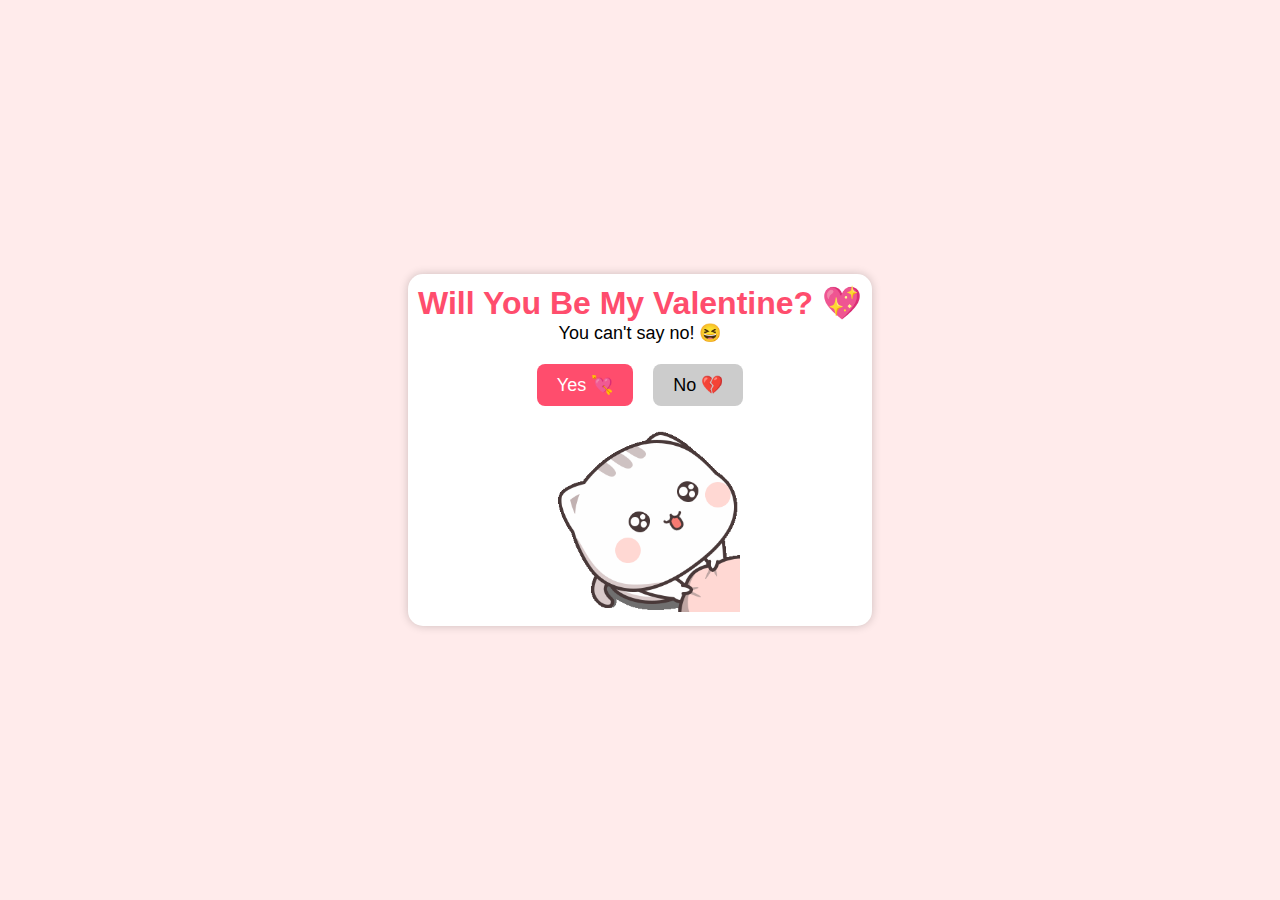
<file: index.html>
<!DOCTYPE html>
<html lang="en">
  <head>
    <meta charset="UTF-8" />
    <meta name="viewport" content="width=device-width, initial-scale=1.0" />
    <title>Will You Be My Valentine?</title>
    <link rel="stylesheet" href="style.css" />
  </head>
  <body>
    <div class="container" id="main-content">
      <h1>Will You Be My Valentine? 💖</h1>
      <p>You can't say no! 😆</p>
      <div class="btn-group">
        <button id="yes-btn">Yes 💘</button>
        <button id="no-btn">No 💔</button>
      </div>
      <!-- Cute Adorable Please GIF -->
      <img 
        src="images/pleading-cute.gif" 
        alt="Cute Adorable Please" 
        class="pleading-gif"
      />
    </div>

    <!-- Yay Page (Hidden Initially) -->
    <div id="yay-page" class="hidden fade-in">
      <div class="container">
        <h1>Yay! I knew you'd say yes! 😘💘</h1>
        
        <!-- Bubu Dudu "See Y’all" GIF -->
        <img 
          src="images/bubu-dudu-happy.gif" 
          alt="Bubu Dudu See Y'all" 
          class="happy-gif" 
        />
        
        <!-- Next Button to Love Letter Page -->
        <button id="next-btn">→</button>
      </div>
    </div>
    
    <script src="script.js"></script>
  </body>
</html>
</file>
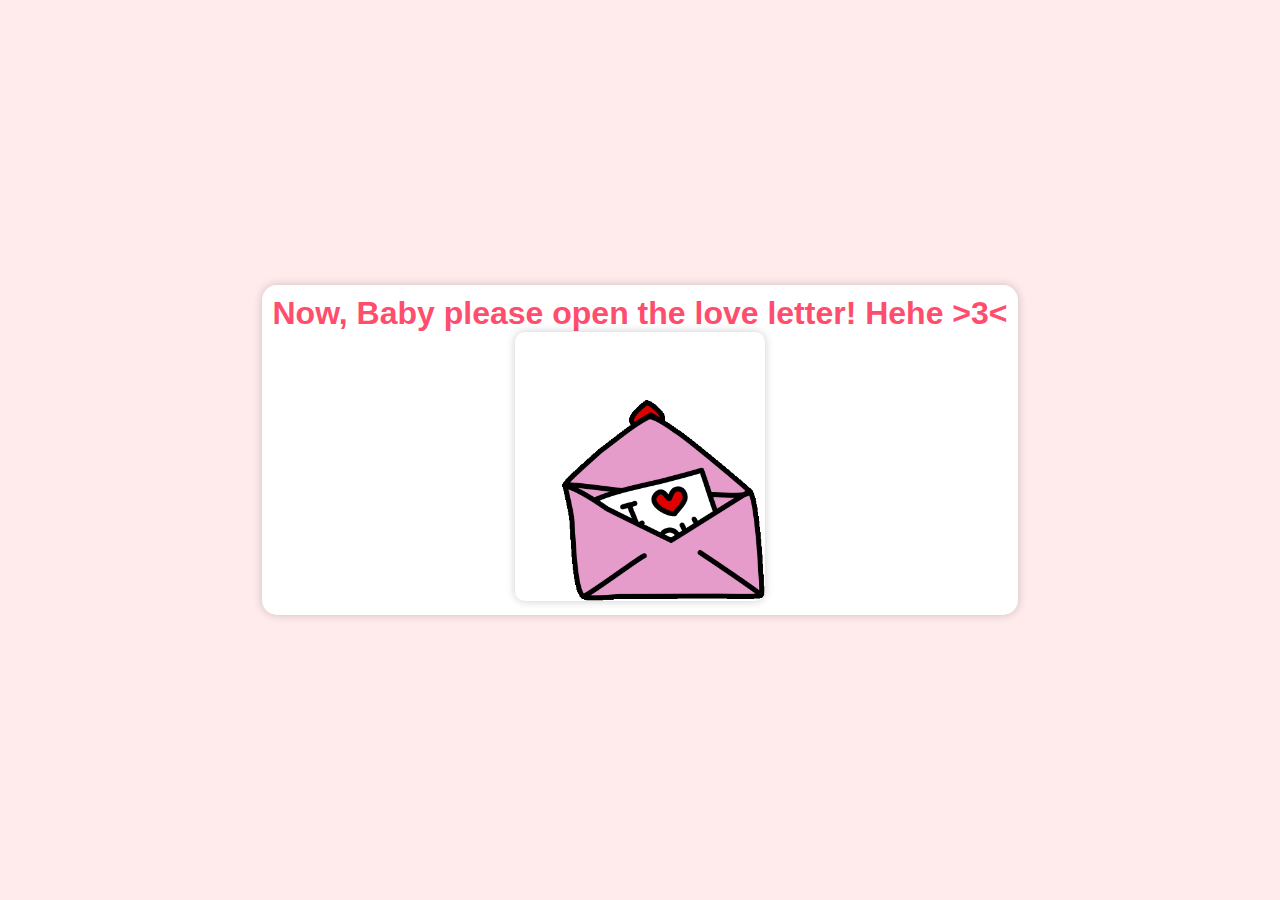
<file: love-letter.html>
<!DOCTYPE html>
<html lang="en">
  <head>
    <meta charset="UTF-8" />
    <meta name="viewport" content="width=device-width, initial-scale=1.0" />
    <title>Love Letter 💌</title>
    <link rel="stylesheet" href="style.css" />
  </head>
  <body>
    <div class="container">
      <h1>Now, Baby please open the love letter! Hehe >3<</h1>

      <!-- Love Letter GIF (Clickable) -->
      <img 
        src="images/love-letter.gif" 
        alt="Love Letter Animation" 
        class="love-letter-gif"
        id="love-letter"
      />
    </div>
    
    <script>
      // When the love letter GIF is clicked, go to flipbook page
      document.getElementById("love-letter").addEventListener("click", function () {
        window.location.href = "flipbook.html";
      });
    </script>

  </body>
</html>
</file>
<file: style.css>
/* General Styling */
* {
  margin: 0;
  padding: 0;
  box-sizing: border-box;
  font-family: 'Arial', sans-serif;
}

body {
  display: flex;
  flex-direction: column;
  justify-content: center;
  align-items: center;
  height: 100vh;
  background: #ffebeb;
  text-align: center;
}

.container {
  background: white;
  padding: 10px;
  border-radius: 15px;
  box-shadow: 0px 0px 10px rgba(0, 0, 0, 0.2);
}

h1 {
  color: #ff4d6d;
}

p {
  font-size: 18px;
  margin-bottom: 20px;
}

.btn-group {
  display: flex;
  justify-content: center;
  gap: 20px;
}

#yes-btn, #no-btn {
  padding: 10px 20px;
  font-size: 18px;
  border: none;
  border-radius: 8px;
  cursor: pointer;
  transition: 0.3s;
}

#yes-btn {
  background: #ff4d6d;
  color: white;
}

#no-btn {
  background: #ccc;
  position: relative;
}

#yes-btn:hover {
  background: #e63950;
}

#no-btn:hover {
  background: #888;
}

#next-btn {
  padding: 10px 20px;
  font-size: 20px;
  border: none;
  border-radius: 50%;
  background: #ff4d6d;
  color: white;
  cursor: pointer;
  transition: 0.3s;
  margin-top: 15px;
}

#next-btn:hover {
  background: #e63950;
}

#yay-page {
  display: none; /* Ensure it's hidden initially */
  opacity: 0;
  transition: opacity 1s ease-in-out;
}


/* Hide Sections Initially */
.hidden {
  display: none;
}

/* Fade-in Effect */
.fade-in {
  opacity: 0;
  transition: opacity 1.5s ease-in-out;
}

/* GIF Styling */
.pleading-gif {
  max-width: 200px;
  height: auto;
  margin-top: 15px;
}

.happy-gif {
  max-width: 250px;
  height: auto;
  border-radius: 10px;
  margin-top: 10px;
  margin-bottom: 20px; /* Ensures spacing before love letter */
}

.love-letter-gif {
  max-width: 250px;
  height: auto;
  cursor: pointer;
  border-radius: 10px;
  box-shadow: 0 0 10px rgba(0, 0, 0, 0.2);
}


/* Flipbook Animation */
/* Center Flipbook */
/* Flipbook Container */
.gallery {
  display: grid;
  place-items: center; /* Center horizontally & vertically */
  width: 250px; /* Bigger width */
  height: 300px; /* Bigger height */
  position: relative;
}

/* Flipbook Images */
.gallery > img {
  grid-area: 1/1;
  width: 100%;
  height: 100%;
  object-fit: cover;
  border: 10px solid white; /* Polaroid-style border */
  box-shadow: 5px 5px 10px rgba(0, 0, 0, 0.3);
  position: absolute;
  opacity: 0; /* Initially hidden */
  transform-origin: center;
  transition: transform 1s ease-in-out, opacity 0.5s ease-in-out;
}

/* Assign individual stacking order and random rotation */
.gallery > img:nth-child(1)  { animation: stack-in 1.5s ease-in-out 0s forwards; --r: 16deg; }
.gallery > img:nth-child(2)  { animation: stack-in 1.5s ease-in-out 3s forwards; --r: -1deg; }
.gallery > img:nth-child(3)  { animation: stack-in 1.5s ease-in-out 6s forwards; --r: -19deg; }
.gallery > img:nth-child(4)  { animation: stack-in 1.5s ease-in-out 9s forwards; --r: 6deg; }
.gallery > img:nth-child(5)  { animation: stack-in 1.5s ease-in-out 12s forwards; --r: -8deg; }
.gallery > img:nth-child(6)  { animation: stack-in 1.5s ease-in-out 15s forwards; --r: 10deg; }
.gallery > img:nth-child(7)  { animation: stack-in 1.5s ease-in-out 18s forwards; --r: -12deg; }
.gallery > img:nth-child(8)  { animation: stack-in 1.5s ease-in-out 21s forwards; --r: 5deg; }
.gallery > img:nth-child(9)  { animation: stack-in 1.5s ease-in-out 24s forwards; --r: -3deg; }
.gallery > img:nth-child(10) { animation: stack-in 1.5s ease-in-out 27s forwards; --r: 7deg; }
.gallery > img:nth-child(11) { animation: stack-in 1.5s ease-in-out 30s forwards; --r: -9deg; }
.gallery > img:nth-child(12) { animation: stack-in 1.5s ease-in-out 33s forwards; --r: 4deg; }
.gallery > img:nth-child(13) { animation: stack-in 1.5s ease-in-out 36s forwards; --r: -15deg; }
.gallery > img:nth-child(14) { animation: stack-in 1.5s ease-in-out 39s forwards; --r: 13deg; }
.gallery > img:nth-child(15) { animation: stack-in 1.5s ease-in-out 42s forwards; --r: -5deg; }
.gallery > img:nth-child(16) { animation: stack-in 1.5s ease-in-out 45s forwards; --r: 8deg; }
.gallery > img:nth-child(17) { animation: stack-in-final 1.5s ease-in-out 48s forwards; --r: -7deg; } /* Last image stays on top */

/* Stacking Keyframes */
@keyframes stack-in {
  0%   { opacity: 0; transform: rotate(var(--r)) translateY(100%) scale(0.9); z-index: 1; }
  100% { opacity: 1; transform: rotate(var(--r)) translateY(0%) scale(1); z-index: var(--z); }
}

/* Last image stays on top */
@keyframes stack-in-final {
  0%   { opacity: 0; transform: rotate(var(--r)) translateY(100%) scale(0.9); z-index: 1; }
  100% { opacity: 1; transform: rotate(var(--r)) translateY(0%) scale(1); z-index: 100; } /* Highest z-index */
}


/* Shine Text Effect */
#headline-container {
  display: flex;
  justify-content: center;
  align-items: center;
  margin-top: 20px;
  margin-bottom: 60px;
}

#shine {
  font-size: 60px;
  font-weight: bold;
  color: rgba(255, 0, 102, 0.3);
  z-index: 10;
  background: linear-gradient(to right, #222, #fff, #222);
  background-size: 150px;
  background-clip: text;
  animation: shine 3s infinite;
  text-shadow: 0 0px 0px rgba(233, 85, 189, 0.419);
}

/* Keyframes for Shine Effect */
@keyframes shine {
  0%, 10% { background-position: -1000px; }
  20% { background-position: left; }
  90% { background-position: right; }
  100% { background-position: 1000px; }
}

@-webkit-keyframes shine {
  0%, 10% { background-position: -1000px; }
  20% { background-position: left; }
  90% { background-position: right; }
  100% { background-position: 1000px; }
}

/* Mobile Responsiveness */
@media only screen and (max-width: 600px) {
  #shine {
    font-size: 22px;
  }
  
  .gallery {
    width: 150px;
    margin-left: 60px;
  }
}
</file>
